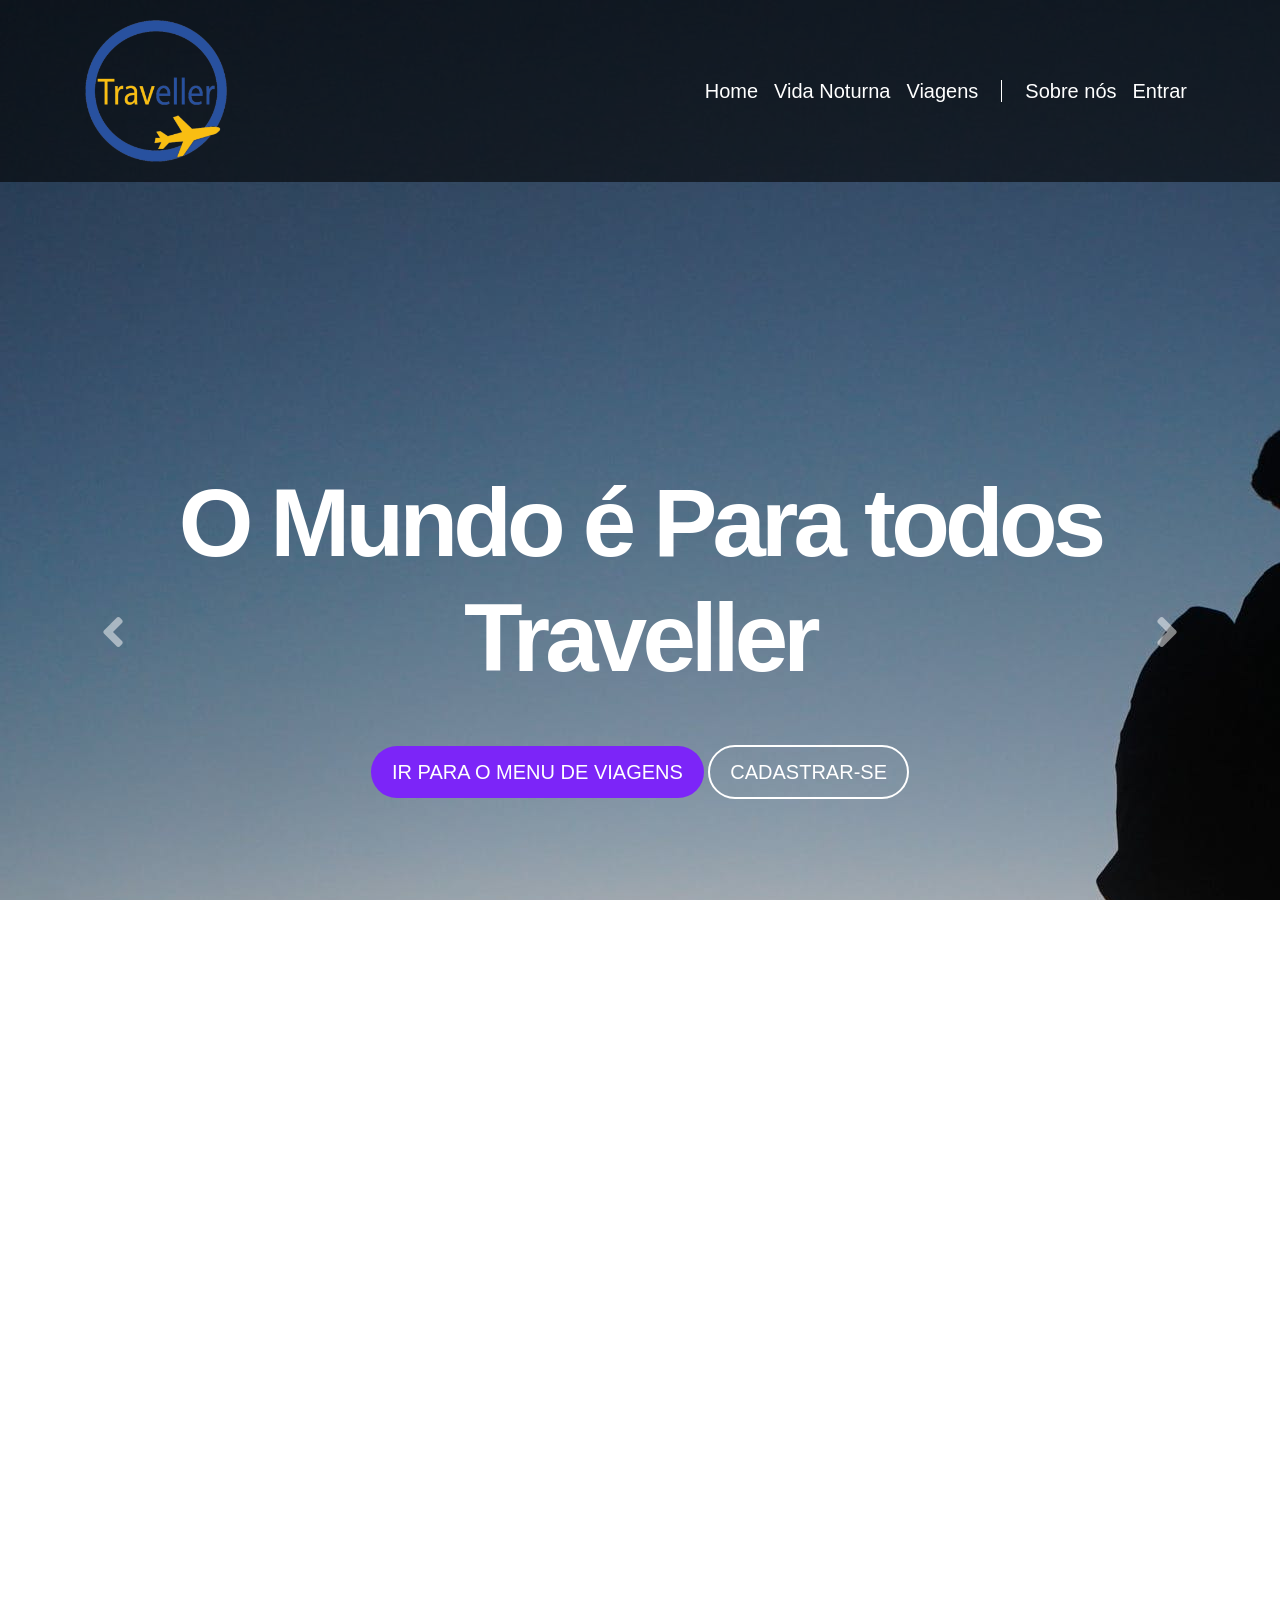
<file: index.html>
<!DOCTYPE html>
<html lang="pt-br">

<head>
  <!-- Meta tags Obrigatórias -->
  <meta charset="utf-8">
  <meta name="viewport" content="width=device-width, initial-scale=1, shrink-to-fit=no">

  <!-- Bootstrap CSS -->
  <link rel="stylesheet" href="https://stackpath.bootstrapcdn.com/bootstrap/4.1.3/css/bootstrap.min.css"
    integrity="sha384-MCw98/SFnGE8fJT3GXwEOngsV7Zt27NXFoaoApmYm81iuXoPkFOJwJ8ERdknLPMO" crossorigin="anonymous">

  <!-- Font Awesome -->
  <link rel="stylesheet" href="https://use.fontawesome.com/releases/v5.3.1/css/all.css"
    integrity="sha384-mzrmE5qonljUremFsqc01SB46JvROS7bZs3IO2EmfFsd15uHvIt+Y8vEf7N7fWAU" crossorigin="anonymous">

  <!-- HTML5Shiv -->
  <!--[if lt IE 9]>
      <script src="https://oss.maxcdn.com/html5shiv/3.7.2/html5shiv.min.js"></script>
    <![endif]-->

  <!-- Estilo customizado -->
  <link rel="stylesheet" type="text/css" href="css/estilo.css">

  <title>O Mundo é para todos - Traveller</title>
  <link rel="icon" href="imagens/traveller-logo100.png">
</head>

<body>

  <header>
    <!-- inicio Cabecalho -->
    <nav class="navbar navbar-expand-md navbar-light  navbar-transparente">
      <div class="container">

        <a href="index.html" class="navbar-brand">
          <img src="imagens/traveller-logo.png" width="142">
        </a>

        <button class="navbar-toggler" data-toggle="collapse" data-target="#nav-principal">
          <i class="fas fa-bars text-white"></i>
        </button>

        <div class="collapse navbar-collapse" id="nav-principal">
          <ul class="navbar-nav ml-auto">
            <li class="nav-item">
              <a href="" class="nav-link" style="font-size: 20px;">Home</a>
            </li>
            <li class="nav-item">
              <a href="vidaNoturna.html" class="nav-link" style="font-size: 20px;">Vida Noturna</a>
            </li>
            <li class="nav-item">
              <a href="" class="nav-link" style="font-size: 20px;">Viagens</a>
            </li>

            <li class="nav-item divisor"></li>

            <li class="nav-item">
              <a href="" class="nav-link" style="font-size: 20px;">Sobre nós</a>
            </li>
            <li class="nav-item">
              <a href="login.html" class="nav-link" style="font-size: 20px;">Entrar</a>
            </li>
          </ul>
        </div>

      </div>
    </nav>
  </header>
  <!--/fim Cabecalho -->

  <section id="home" class="d-flex">
    <!--home -->
    <div class="container align-self-center">
      <!--container -->
      <div class="row">
        <!--row -->
        <div class="col-md-12 capa">

          <div id="carousel-spotify" class="carousel slide" data-ride="carousel">
            <div class="carousel-inner">
              <!--Inner -->

              <div class="carousel-item active">
                <h1>O Mundo é Para todos Traveller</h1>
                <a href="" class="btn btn-lg btn-custom btn-roxo">
                  Ir para o menu de viagens
                </a>

                <a href="cadastro.html" class="btn btn-lg btn-custom btn-branco">
                  Cadastrar-se
                </a>
              </div>

              <div class="carousel-item">
                <h1>Vida Noturna</h1>
                <a href="vidaNoturna.html" class="btn btn-lg btn-custom btn-branco">
                  Descobrir agora
                </a>
              </div>

            </div>
            <!--/Inner -->

            <!-- Controles -->
            <a href="#carousel-spotify" class="carousel-control-prev" data-slide="prev">
              <i class="fas fa-angle-left fa-3x"></i>
            </a>

            <a href="#carousel-spotify" class="carousel-control-next" data-slide="next">
              <i class="fas fa-angle-right fa-3x"></i>
            </a>

          </div>

        </div>
      </div>
      <!--/row -->
    </div>
    <!--/container -->
  </section>
  <!--/home -->

  <section id="servicos" class="caixa">
    <div class="container">
      <div class="row">
        <div class="col-md-6">
          <div class="row albuns">
            <div class="col-md-6">
              <img src="img/paris.jpg" class="img-fluid" style="border-radius:50%; margin: 5px;">
            </div>
            <div class="col-md-6">
              <img src="img/roma2.jpg" class="img-fluid" style="border-radius:50%; margin: 5px;">
            </div>
          </div>
          <div class="row albuns">
            <div class="col-md-6">
              <img src="img/machu.jpg" class="img-fluid" style="border-radius:50%; margin: 5px;">
            </div>
            <div class="col-md-6">
              <img src="img/grecia.jpg" class="img-fluid" style="border-radius:50%; margin: 5px;">
            </div>
          </div>
        </div>
        <div class="col-md-6">

          <h2>Quem somos nós?</h2>

          <h3>As melhores dicas de viagem</h3>
          <p>O mundo é para todos! sim é isso que acreditamos e é com todo o prazer do mundo que gostariamos de trazer
            para você as melhores dicas de viagem!</p>

          <h3>Temos dicas de lazer também</h3>
          <p>Aqui você também pode encontrar dicas de lazer na sua cidade</p>

          <h3>Cadastrar-se para receber novidades</h3>
          <p>Contamos com uma equipe que seleciona as melhores dicas de viagem para você!</p>

        </div>
      </div>
    </div>
  </section>


  <section id="recursos" class="caixa">
    <div class="container">
      <div class="row">
        <div class="col-md-4">

          <h2>Fácil</h2>
          <h3>Buscar</h3>
          <p>Já sabe para aonde ir? é só procurar e ver as melhores opcões.
          </p>

          <h3>Navegar</h3>
          <p> Você pode procurar por hoteis, vida noturna e muito mais no nosso site.
          </p>

          <h3>Descobrir</h3>
          <p>Permita-se navegar pelo site e descobrir novos pontos turísticos.
          </p>

        </div>
        <div class="col-md-8">
          <div class="row rotacionar">
            <div class="col-md-6">
              <img src="imagens/iphone3.png" class="img-fluid">
            </div>
            <div class="col-md-6">
              <img src="imagens/iphone4.png" class="img-fluid">
            </div>
          </div>
        </div>
      </div>
    </div>
  </section>

  <footer>
    <div class="container">
      <div class="row">
        <div class="col-md-2">
          <img src="imagens/traveller-logo100.png" width="142">
        </div>
        <div class="col-md-2">
          <h4>company</h4>
          <ul class="navbar-nav">
            <li><a href="">Sobre</a></li>
            <li><a href="">Empregos</a></li>
            <li><a href="">Imprensa</a></li>
            <li><a href="">Novidades</a></li>
          </ul>
        </div>
        <div class="col-md-2">
          <h4>comunidades</h4>
          <ul class="navbar-nav">
            <li><a href="">Dicas</a></li>
            <li><a href="">Desenvolvedores</a></li>
            <li><a href="">Marcas</a></li>
          </ul>
        </div>
        <div class="col-md-2">
          <h4>links uteis</h4>
          <ul class="navbar-nav">
            <li><a href="">Ajuda</a></li>
            <li><a href="">Presentes</a></li>
          </ul>
        </div>
        <div class="col-md-4">
          <ul>
            <li>
              <a href=""><img src="imagens/facebook.png"></a>
            </li>
            <li>
              <a href=""><img src="imagens/twitter.png"></a>
            </li>
            <li>
              <a href=""><img src="imagens/instagram.png"></a>
            </li>
          </ul>
        </div>
      </div>
    </div>
  </footer>

  <!-- JavaScript (Opcional) -->
  <!-- jQuery primeiro, depois Popper.js, depois Bootstrap JS -->
  <script src="https://code.jquery.com/jquery-3.3.1.slim.min.js"
    integrity="sha384-q8i/X+965DzO0rT7abK41JStQIAqVgRVzpbzo5smXKp4YfRvH+8abtTE1Pi6jizo"
    crossorigin="anonymous"></script>
  <script src="https://cdnjs.cloudflare.com/ajax/libs/popper.js/1.14.3/umd/popper.min.js"
    integrity="sha384-ZMP7rVo3mIykV+2+9J3UJ46jBk0WLaUAdn689aCwoqbBJiSnjAK/l8WvCWPIPm49"
    crossorigin="anonymous"></script>
  <script src="https://stackpath.bootstrapcdn.com/bootstrap/4.1.3/js/bootstrap.min.js"
    integrity="sha384-ChfqqxuZUCnJSK3+MXmPNIyE6ZbWh2IMqE241rYiqJxyMiZ6OW/JmZQ5stwEULTy"
    crossorigin="anonymous"></script>
</body>

</html>
</file>
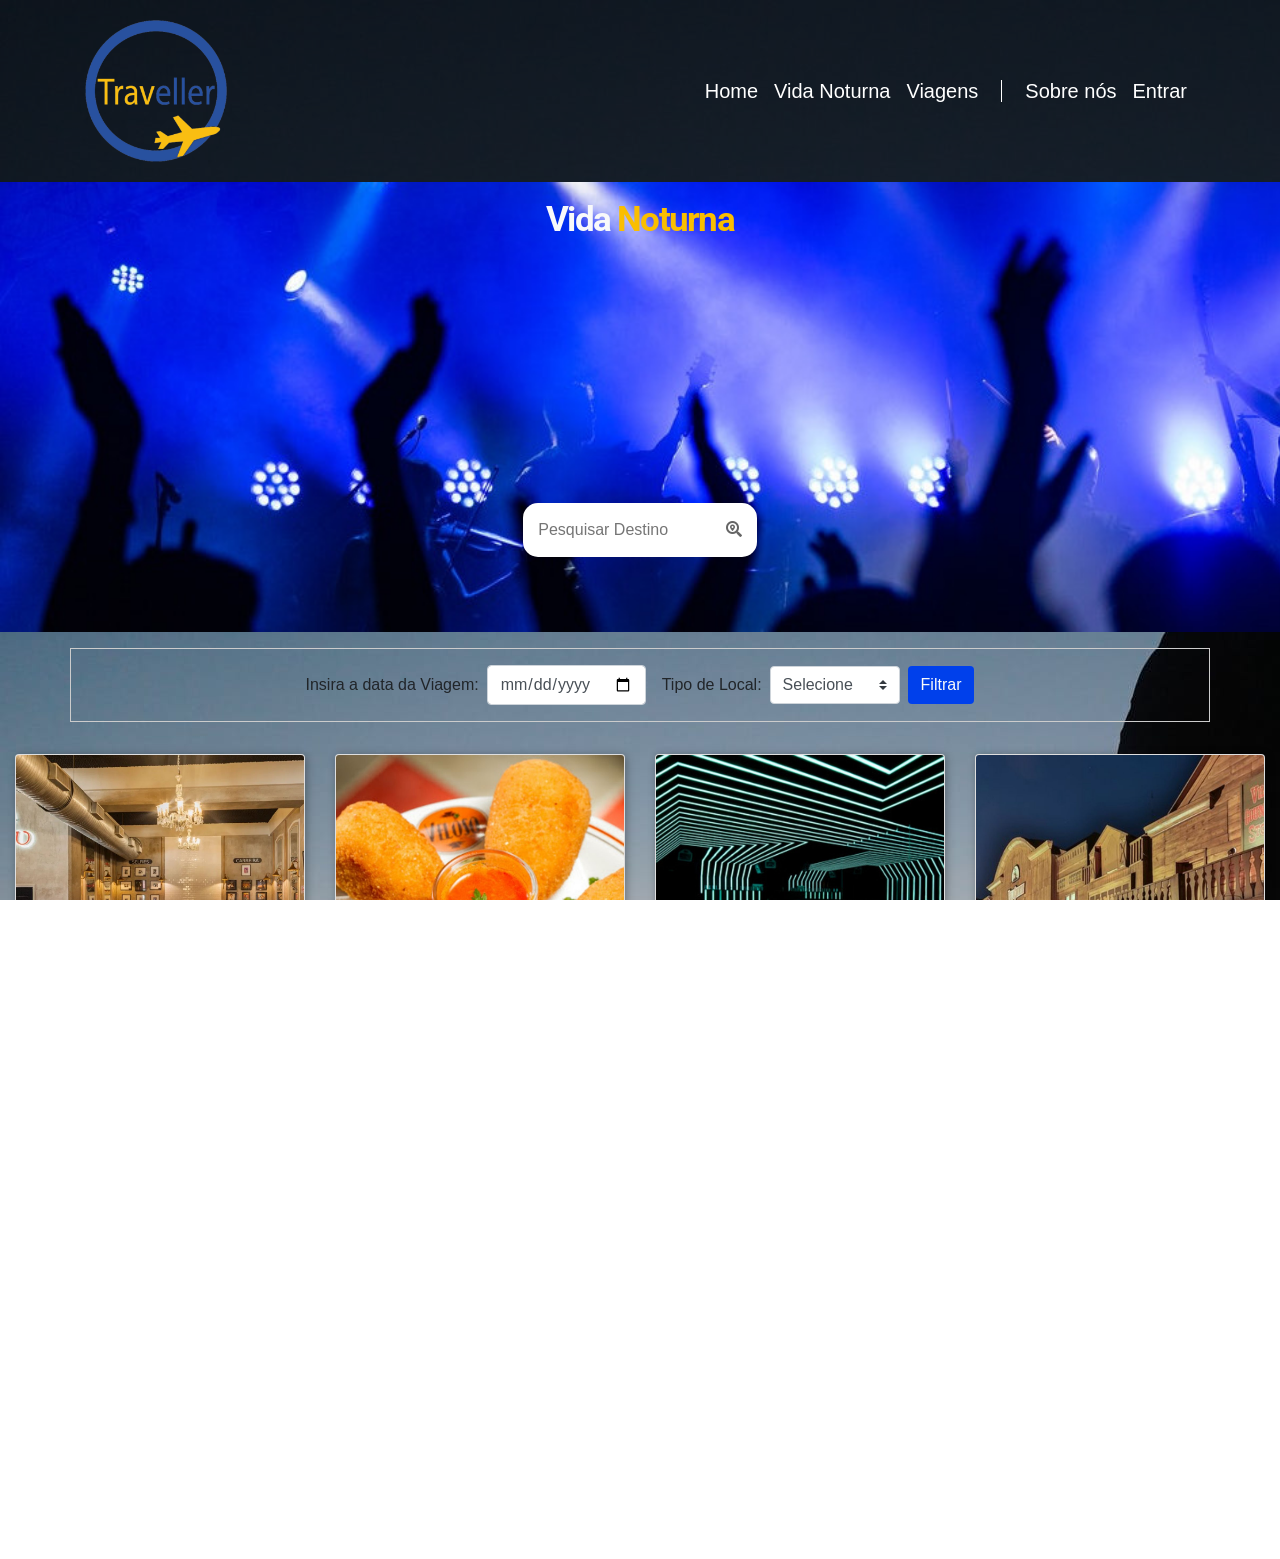
<file: vidaNoturna.html>
<!DOCTYPE html>
<html lang="pt-br">

<head>
  <!-- Meta tags Obrigatórias -->
  <meta charset="utf-8">
  <meta name="viewport" content="width=device-width, initial-scale=1, shrink-to-fit=no">

  <!-- Bootstrap CSS -->
  <link rel="stylesheet" href="https://stackpath.bootstrapcdn.com/bootstrap/4.1.3/css/bootstrap.min.css"
    integrity="sha384-MCw98/SFnGE8fJT3GXwEOngsV7Zt27NXFoaoApmYm81iuXoPkFOJwJ8ERdknLPMO" crossorigin="anonymous">

  <!-- Font Awesome -->
  <link rel="stylesheet" href="https://use.fontawesome.com/releases/v5.3.1/css/all.css"
    integrity="sha384-mzrmE5qonljUremFsqc01SB46JvROS7bZs3IO2EmfFsd15uHvIt+Y8vEf7N7fWAU" crossorigin="anonymous">

  <link rel="stylesheet" href="css/style.css">

  <!-- HTML5Shiv -->
  <!--[if lt IE 9]>
      <script src="https://oss.maxcdn.com/html5shiv/3.7.2/html5shiv.min.js"></script>
    <![endif]-->

  <!-- Estilo customizado -->
  <link rel="stylesheet" type="text/css" href="css/estilo.css">

  <title>O Mundo é para todos - Traveller</title>
  <link rel="icon" href="imagens/traveller-logo100.png">
</head>

<body>

  <main>
    <div>
      <header>
        <!-- inicio Cabecalho -->
        <nav class="navbar navbar-expand-md navbar-light  navbar-transparente">
          <div class="container">

            <a href="index.html" class="navbar-brand">
              <img src="imagens/traveller-logo.png" width="142">
            </a>

            <button class="navbar-toggler" data-toggle="collapse" data-target="#nav-principal">
              <i class="fas fa-bars text-white"></i>
            </button>

            <div class="collapse navbar-collapse" id="nav-principal">
              <ul class="navbar-nav ml-auto">
                <li class="nav-item">
                  <a href="index.html" class="nav-link" style="font-size: 20px;">Home</a>
                </li>
                <li class="nav-item">
                  <a href="vidaNoturna.html" class="nav-link" style="font-size: 20px;">Vida Noturna</a>
                </li>
                <li class="nav-item">
                  <a href="" class="nav-link" style="font-size: 20px;">Viagens</a>
                </li>

                <li class="nav-item divisor"></li>

                <li class="nav-item">
                  <a href="" class="nav-link" style="font-size: 20px;">Sobre nós</a>
                </li>
                <li class="nav-item">
                  <a href="login.html" class="nav-link" style="font-size: 20px;">Entrar</a>
                </li>
              </ul>
            </div>

          </div>
        </nav>
      </header>
      <!--/fim Cabecalho -->

    </div>




  </main>



  <!--Campos reservado para a área de busca-->

  <!--Area de Pesquisa Cidades-->
  <section class="campo__pesquisa">
    <h1 class="titulo text-center text-light pt-3">Vida <span style="color: #FABE00;">Noturna</span></h1>

    <form action="/" method="post" name="formulario__pesquisa" class="formulario">
      <div class="busca" style="margin: 100px;">
        <input type="search" name="destino" id="destino" placeholder="Pesquisar Destino">
        <button type="submit"><i class="fas fa-search-location"></i><span class="sr-only">Buscar</span></button>
      </div>
    </form>
  </section>
  <!--Fim Area de Pesquisa Cidades-->

  <!--Area de Filtros -->
  <section class="container filtros mt-3 p-3 my-3">
    <form action="" method="post" name="formulario__filtro" class="form-inline justify-content-center">
      <article class="form-group cima">
        <label for="data" class="mr-sm-2">Insira a data da Viagem: </label>
        <input type="date" class="form-control input" id="data">
      </article>

      <article class="form-group ml-3">
        <label class="mr-sm-2 tipo__de__local" for="inlineFormCustomSelectPref">Tipo de Local: </label>
        <select class="custom-select input" id="inlineFormCustomSelectPref">
          <option selected disabled>Selecione</option>
          <option value="1">Bar</option>
          <option value="2">Balada</option>
          <option value="3">Restaurante</option>
          <option value="3">Outro</option>
        </select>
        <button type="submit" class="btn text-light ml-sm-2 botao__filtrar input">Filtrar</button>
      </article>
    </form>
  </section>
  <!--Fim da Area de Filtros -->

  <!--Area Reservada para imagens vida noturna, titulos e textos-->
  <section class="container-fluid my-4" id="conteudo">
    <div class="row">

      <!-- primeiro card -->
      <div class="col-12 col-sm-6 col-xl-3 my-2">
        <div tabindex="0" class="card">
          <picture>
            <source media="(min-width: 1200px)" srcset="./img/bar-brahma-300.jpg" type="image/jpg">
            <a href="barbrahma.html"> <img src="./img/bar-brahma-full.jpg" class="card-img-top p-xl-0"
                alt="Mesas e cadeiras nas tonalidades de marrom, paredes cheias de quadros com tons neutros"></a>
          </picture>
          <div class="card-body text-center">
            <h5 class="card-title">Bar Brahma</h5>
            <p class="card-text text-left lead">Um dos favoritos dos intelectuais, músicos e políticos
              nas décadas de 50 e 60, com cerveja, lanches e música.</p>
            <div>
              <i class="fas fa-star"></i>
              <i class="fas fa-star"></i>
              <i class="fas fa-star"></i>
              <i class="fas fa-star"></i>
              <i class="fas fa-star-half-alt"></i>
            </div>
          </div>
        </div>
      </div>
      <!-- Fim do primeiro card -->

      <!-- segundo card -->
      <div class="col-12 col-sm-6 col-xl-3 my-2">
        <div tabindex="0" class="card">
          <picture>
            <source media="(min-width: 1200px)" srcset="./img/veloso-300.jpg" type="image/jpg">
            <a href="veloso.html"><img src="./img/veloso-full.jpg" class="card-img-top p-xl-0"
                alt="coxinhas ao redor de um molho vermelho"></a>
          </picture>
          <div class="card-body text-center">
            <h5 class="card-title">Veloso</h5>
            <p class="card-text text-left lead">Boteco animado e multipremiado, com clima carioca e
              várias opções de pratos, petiscos e caipirinhas famosas.</p>
            <div>
              <i class="fas fa-star"></i>
              <i class="fas fa-star"></i>
              <i class="fas fa-star"></i>
              <i class="fas fa-star"></i>
              <i class="fas fa-star-half-alt"></i>
            </div>
          </div>
        </div>
      </div>
      <!-- Fim do segundo card -->

      <!-- terceiro card -->
      <div tabindex="0" class="col-12 col-sm-6 col-xl-3 my-2">
        <div class="card">
          <picture>
            <source media="(min-width: 1200px)" srcset="./img/d-edge-300.jpg" type="image/jpg">
            <a href="d-edge.html"> <img src="./img/d-edge-full.jpg" class="card-img-top p-xl-0"
                alt="ambiente escuro com luminosidade verde"></a>
          </picture>
          <div class="card-body text-center">
            <h5 class="card-title">D-Edge</h5>
            <p class="card-text text-left lead">Casa noturna que aprimora a experiência sensorial com
              iluminação elaborada, design e os hits do momento.</p>
            <div>
              <i class="fas fa-star"></i>
              <i class="fas fa-star"></i>
              <i class="fas fa-star"></i>
              <i class="fas fa-star"></i>
              <i class="fas fa-star-half-alt"></i>
            </div>
          </div>
        </div>
      </div>
      <!-- Fim do terceiro card -->

      <!-- quarto card -->
      <div class="col-12 col-sm-6 col-xl-3 my-2">
        <div tabindex="0" class="card">
          <picture>
            <source media="(min-width: 1200px)" srcset="./img/villa-country-300.jpg" type="image/jpg">
            <a href="villaCountry.html"> <img src="./img/villa-country-full.jpg" class="card-img-top p-xl-0"
                alt="ambiente escuro com luminosidade verde"></a>
          </picture>
          <div class="card-body text-center">
            <h5 class="card-title">Villa Country</h5>
            <p class="card-text text-left lead">Boate temática de faroeste com vários ambientes, música
              country ao vivo e grandes pistas de dança.</p>
            <div>
              <i class="fas fa-star"></i>
              <i class="fas fa-star"></i>
              <i class="fas fa-star"></i>
              <i class="fas fa-star"></i>
              <i class="fas fa-star-half-alt"></i>
            </div>
          </div>
        </div>
      </div>
      <!-- Fim do quarto card -->







    </div>
  </section>
  <!--Fim Area Reservada para imagens vida noturna, titulos e textos-->
  </main>

  <footer>
    <div class="container">
      <div class="row">
        <div class="col-md-2">
          <img src="imagens/traveller-logo100.png" width="142">
        </div>
        <div class="col-md-2">
          <h4>company</h4>
          <ul class="navbar-nav">
            <li><a href="">Sobre</a></li>
            <li><a href="">Empregos</a></li>
            <li><a href="">Imprensa</a></li>
            <li><a href="">Novidades</a></li>
          </ul>
        </div>
        <div class="col-md-2">
          <h4>comunidades</h4>
          <ul class="navbar-nav">
            <li><a href="">Dicas</a></li>
            <li><a href="">Desenvolvedores</a></li>
            <li><a href="">Marcas</a></li>
          </ul>
        </div>
        <div class="col-md-2">
          <h4>links uteis</h4>
          <ul class="navbar-nav">
            <li><a href="">Ajuda</a></li>
            <li><a href="">Presentes</a></li>
          </ul>
        </div>
        <div class="col-md-4">
          <ul>
            <li>
              <a href=""><img src="imagens/facebook.png"></a>
            </li>
            <li>
              <a href=""><img src="imagens/twitter.png"></a>
            </li>
            <li>
              <a href=""><img src="imagens/instagram.png"></a>
            </li>
          </ul>
        </div>
      </div>
    </div>
  </footer>

  <!-- JavaScript (Opcional) -->
  <!-- jQuery primeiro, depois Popper.js, depois Bootstrap JS -->
  <script src="https://code.jquery.com/jquery-3.3.1.slim.min.js"
    integrity="sha384-q8i/X+965DzO0rT7abK41JStQIAqVgRVzpbzo5smXKp4YfRvH+8abtTE1Pi6jizo"
    crossorigin="anonymous"></script>
  <script src="https://cdnjs.cloudflare.com/ajax/libs/popper.js/1.14.3/umd/popper.min.js"
    integrity="sha384-ZMP7rVo3mIykV+2+9J3UJ46jBk0WLaUAdn689aCwoqbBJiSnjAK/l8WvCWPIPm49"
    crossorigin="anonymous"></script>
  <script src="https://stackpath.bootstrapcdn.com/bootstrap/4.1.3/js/bootstrap.min.js"
    integrity="sha384-ChfqqxuZUCnJSK3+MXmPNIyE6ZbWh2IMqE241rYiqJxyMiZ6OW/JmZQ5stwEULTy"
    crossorigin="anonymous"></script>
</body>

</html>
</file>
<file: css/estilo.css>
/*
* 
* @author Jamilton Damasceno
*/

/* Layout
-----------------------------*/
html, body, #home {
	height: 100%;
	overflow-x: hidden;
}

body {
	background: url(../imagens/pexels-photo-4095483.jpeg),
				url(../imagens/ruido.png),
				linear-gradient(50deg,#ff4169,#7c26f8);
	background-attachment: fixed;
	font-family: Helvetica,Arial,sans-serif;
}

/* Barra de navegação
-----------------------------*/
nav.navbar-transparente {
	padding: 15px 0px;
	background: rgba(0,0,0,0.6);
}

.navbar-light .navbar-nav .nav-link {
	color: white;
}

.navbar-light .navbar-nav .nav-link:hover {
	color: #9bf0e1;
}

.navbar-light .navbar-toggler {
    color: rgba(255,255,255,.5);
    border-color: rgba(255,255,255,0.5);
}

.divisor {
	width: 1px;
	background: white;
	margin: 12px 15px;
}

/* Capa
-----------------------------*/
.capa {
	text-align: center;
}

.btn-custom {
	color: white;
	border-radius: 500px;
	-webkit-border-radius: 500px;
    -moz-border-radius: 500px;
    text-transform: uppercase;
    transition: background 0.4s, color 0.4s;
    padding: 10px 20px;
}

.btn-roxo {
	background: #7c25f8;
}

.btn-roxo:hover {
	background: #6207e3;
	color: white;
}

.btn-branco {
	border: 2px solid white;
}

.btn-branco:hover {
	background-color: white;
	color: black;
}

.carousel-control-next, .carousel-control-prev {
	width: 5%;
}

/* Estrutura conteúdos
-----------------------------*/
.caixa {
	padding-top: 20px;
	padding-bottom: 20px;
}

#servicos {
	background: white;
}

#recursos {
	color: white;
}

#servicos h2, h3 {
	color: #7c25f8;
}

#recursos h2 {
	color: white;
}

#recursos h3 {
	color: #9bf0e1;
}

.albuns {
	padding: 10px 0;
}

.rotacionar {
	-ms-transform: rotate(30deg); /* IE 9 */
    -webkit-transform: rotate(30deg); /* Chrome, Safari, Opera */
    transform: rotate(30deg);
	padding-left: 80px;
}

/* Rodapé
-----------------------------*/
footer {
	background: #000;
	padding: 50px 0px 20px 0px;
	position: relative;
}

footer h4 {
	color: #919496;
	font-size: 0.8em;
	text-transform: uppercase;
}

footer .navbar-nav a {
	color: white;
	font-size: 0.8em;
}

footer .navbar-nav a:hover {
	color: #9bf0e1;
	text-decoration: none;
}

footer ul {
	list-style: none;
}

footer ul li {
	float: right;
	margin: 0 5px;
}

/* Tipografia
-----------------------------*/
h1 {
	font-weight: 900;
	letter-spacing: -0.05em;
	margin-bottom: 50px;
	color: white;
}

h2 {
	font-size: 3em;
	font-weight: 700;
	letter-spacing: -0.04em;
}

h3 {
	font-size: 2em;
	font-weight: 700;
	letter-spacing: -0.04em;
}




.formulario {

	margin: 200px;
}


/* Extra small devices (portrait phones, less than 576px)*/
@media (max-width: 575.98px) {
	.btn-custom {
		margin: 10px 15px;
		font-size: 1em;
	}
}

/* Small devices (landscape phones, 576px and up) */
@media (min-width: 576px) and (max-width: 767.98px) {
	h1 {
		font-size: 3em;
	}
	.btn-custom {
		margin: 10px 15px;
	}
}

/* Medium devices (tablets, 768px and up)*/
@media (min-width: 768px) and (max-width: 991.98px) {
	h1 {
		font-size: 4em;
	}
}

/* Large devices (desktops, 992px and up)*/
@media (min-width: 992px) and (max-width: 1199.98px) {
	h1 {
		font-size: 5em;
	}
}

/* Extra large devices (large desktops, 1200px and up)*/
@media (min-width: 1200px) {
	h1 {
		font-size: 6em;
	}
}
</file>
<file: css/style.css>
@import url('https://fonts.googleapis.com/css2?family=Poppins:wght@300&family=Roboto&display=swap');




:root {
    --cor0: #0040EB;
    --cor1: #7EA1C4;
    --cor2: #FABE00;
    --cor3: #F5F300;
    --cor4: #0CE66C;

    --fonte-titulos: 'Roboto', sans-serif;
    --fonte-padrao: 'Poppins', sans-serif;
}

* {
    margin: 0;
    padding: 0;
    box-sizing: border-box;
}

*:focus,
.button-acessibilidade:focus, .pular a:focus {
    outline: 2px solid var(--cor0);
}

*::selection {
    background-color: var(--cor1);
}

.esconder__acessibilidade {
    position: absolute;
    width: 1px;
    height: 1px;
    padding: 0;
    margin: -1px;
    overflow: hidden;
    border: 0;
    display: none;
}


.arriveImage {

    width: 600px;
    height: 600px;
    margin: 5px;
}

.arriveBody {

align-content: space-around;

}


.pular {
    background-color: var(--cor1);
    padding: 3px 0;
}

.pular a{
    background-color: var(--cor2);
    font-weight: 600;
    color: var(--cor0);
    border-radius: 8px;
}

.pular a:hover {
    color: #fff;
}

body {
    font-family: var(--fonte-padrao);
}

h1,
h2,
h3,
h4,
h5 {
    font-family: var(--fonte-titulos);
}

/* barra de rolagem */
::-webkit-scrollbar {
    width: 0.5em;
}

::-webkit-scrollbar-track {
    background-color: var(--cor1);
}

::-webkit-scrollbar-thumb {
    background-color: #03178C;
    border-radius: 7px;
    height: 250px;
}

/* cabeçalho e modais*/
.navbar,
.titulo__login,
footer {
    background-color: var(--cor1);
}

.input:focus {
    outline: 2px solid var(--cor2);
}

.menu .nav-link {
    color: #fff !important;
    padding: 0.3em;
    font-size: 1.1em;
    margin-bottom: 0.3em;
}

.dropdown-menu.show {
    background-color: var(--cor2);
}

.menu .nav-link:hover,
.btn {
    background-color: var(--cor0);
}

.btn:hover {
    background-color: #003feb98;
    text-decoration: none;
}

.link:hover {
    color: #003feb98 !important;
    text-decoration: none;
}

.primeiro {
    border-right: 1px solid var(--cor0);
}

.conectar__face:hover {
    background-color: #4b7ec2 !important;
}

.conectar__google:hover {
    background-color: #ccc !important;
}

/* menu principal */
.menu__sessoes {
    list-style: none;
    padding-top: 0.3rem;
    display: flex;
    justify-content: space-between;
    overflow-x: auto;
    align-items: stretch;
    margin-bottom: 0;
}

.menu__sessoes::-webkit-scrollbar {
    height: 0.7em;
}

.link__box {
    color: #666;
    text-decoration: none;
    min-width: 45vw;
    padding-top: 0.2em;
    transition: 0.5s;
}

.link__box:hover {
    background-color: #eee;
    color: var(--cor0);
    font-weight: 900;
    text-decoration: none;
}

.link__box:focus {
    margin: 0 0.2rem;
    outline: none;
    font-weight: 600;
    box-shadow: 0px -1px 3px rgba(0, 0, 0, 0.438);
    color: var(--cor0);
}

.box {
    width: 100%;
    height: 100%;
    display: flex;
    flex-direction: column;
    align-items: center;
}

.selecionado .box {
    color: #FABE00 !important;
    border-bottom: 5px solid #FABE00;
    font-weight: bold;
}

/* campos de destino e filtros */
.campo__pesquisa {
    background-image: url(../img/banner.jpg);
    background-size: cover;
    background-repeat: no-repeat;
    height: 50vh;
}

.titulo {
    font-size: 2.2em;
    font-weight: 700;
}

.formulario {
    height: 40%;
    display: flex;
    align-items: center;
    justify-content: center;
}

.busca {
    background-color: #fff;
    border-radius: 15px;
    display: inline-block;
    padding: 10px;
}

.busca>input {
    border: none;
    padding-left: 5px;
}

.busca>input:focus {
    outline: none;
}

.busca>button {
    border: none;
    color: #666;
    padding: 5px;
    background-color: transparent;
}

#email__ofertas,
#email,
#email__conectar,
#senha {
    padding-left: 1.7em;
    background-repeat: no-repeat;
    background-position: 0.3em center;
    background-size: 18px;
}

.filtros {
    border: 1px solid #ccc;
}

.cima {
    margin-bottom: 1em !important;
}

#data {
    width: 80vw !important;
}

#inlineFormCustomSelectPref {
    width: 70% !important;
}

.botao__ofertas:focus {
    outline: 2px solid #fff;
}

/* conteúdo principal */
.card {
    box-shadow:
        0.1em 0.1em 0.5em rgba(0, 0, 0, 0.3);
    cursor: pointer;
}

.card:hover {
    box-shadow: inset 0 -3em 3em rgba(0, 0, 0, 0.1);
}

.card-title {
    font-size: 1.5em;
}

.fa-star,
.fa-star-half-alt {
    color: var(--cor3);
    font-size: 1.2em;
}

/* rodapé */
footer {
    text-align: center;
}

.titulo__rodape {
    font-weight: 600;
    font-size: 2em;
}

.contato {
    flex-direction: column;
    align-items: center;
}

.redes__sociais {
    font-size: 1.3em;
}

.redes__sociais:hover {
    text-decoration: none;
}

/* campo para receber ofertas */
.container__ofertas {
    background-color: var(--cor2);
    border-radius: 10px 30px;
    width: 90%;
    margin: 0 auto;
}

#email__ofertas,
#email,
#email__conectar {
    background-image: url(../img/o-email1.png);
}

.botao__ofertas,
.botao__filtrar {
    width: 100%;
    margin-top: 0.5em;
}

#senha {
    background-image: url(../img/lock.png);
}

.direitos,
#ofertas {
    font-size: 1.4em;

}

@media(min-width: 350px) {
    .conectar__face {
        background-image: url(../img/facebook-icon.png);
        background-position: 1em center;
        background-size: 1.5rem;
        background-repeat: no-repeat;
    }

    .conectar__google {
        background-image: url(../img/Google__G__Logo.svg.png);
        background-position: 1em center;
        background-size: 1.5em;
        background-repeat: no-repeat;
    }

    .link__box {
        min-width: 40vw;
    }

    #data {
        width: 60vw !important;
    }

    .botao__filtrar {
        width: auto;
        margin-top: 0;
    }

    .redes__sociais {
        font-size: 1.5em;
    }
}

@media(min-width: 576px) {
    .link__box {
        min-width: 25vw;
    }

    #data {
        width: auto !important;
    }

    .tipo__de__local {
        width: auto;
        text-align: left;
    }

    #email__ofertas {
        width: auto;
    }

    .botao__ofertas {
        width: auto;
        margin-top: 0;
    }

    #inlineFormCustomSelectPref {
        width: auto !important;
    }
}

@media(min-width: 768px) {
    .menu .nav-link {
        background-color: var(--cor2);
        color: var(--cor0) !important;
        margin: 0 0.1em;
        border-radius: 30px 10px;
    }

    .menu .nav-link:hover {
        background-color: #f6cf4c;
    }

    .link__box {
        min-width: 19vw;
    }

    .contato {
        flex-direction: row;
        align-items: center;
    }

    .container__ofertas {
        width: 60%;
    }
}

@media(min-width: 992px) {
    .cima {
        margin-bottom: 0 !important;
    }
}
</file>
